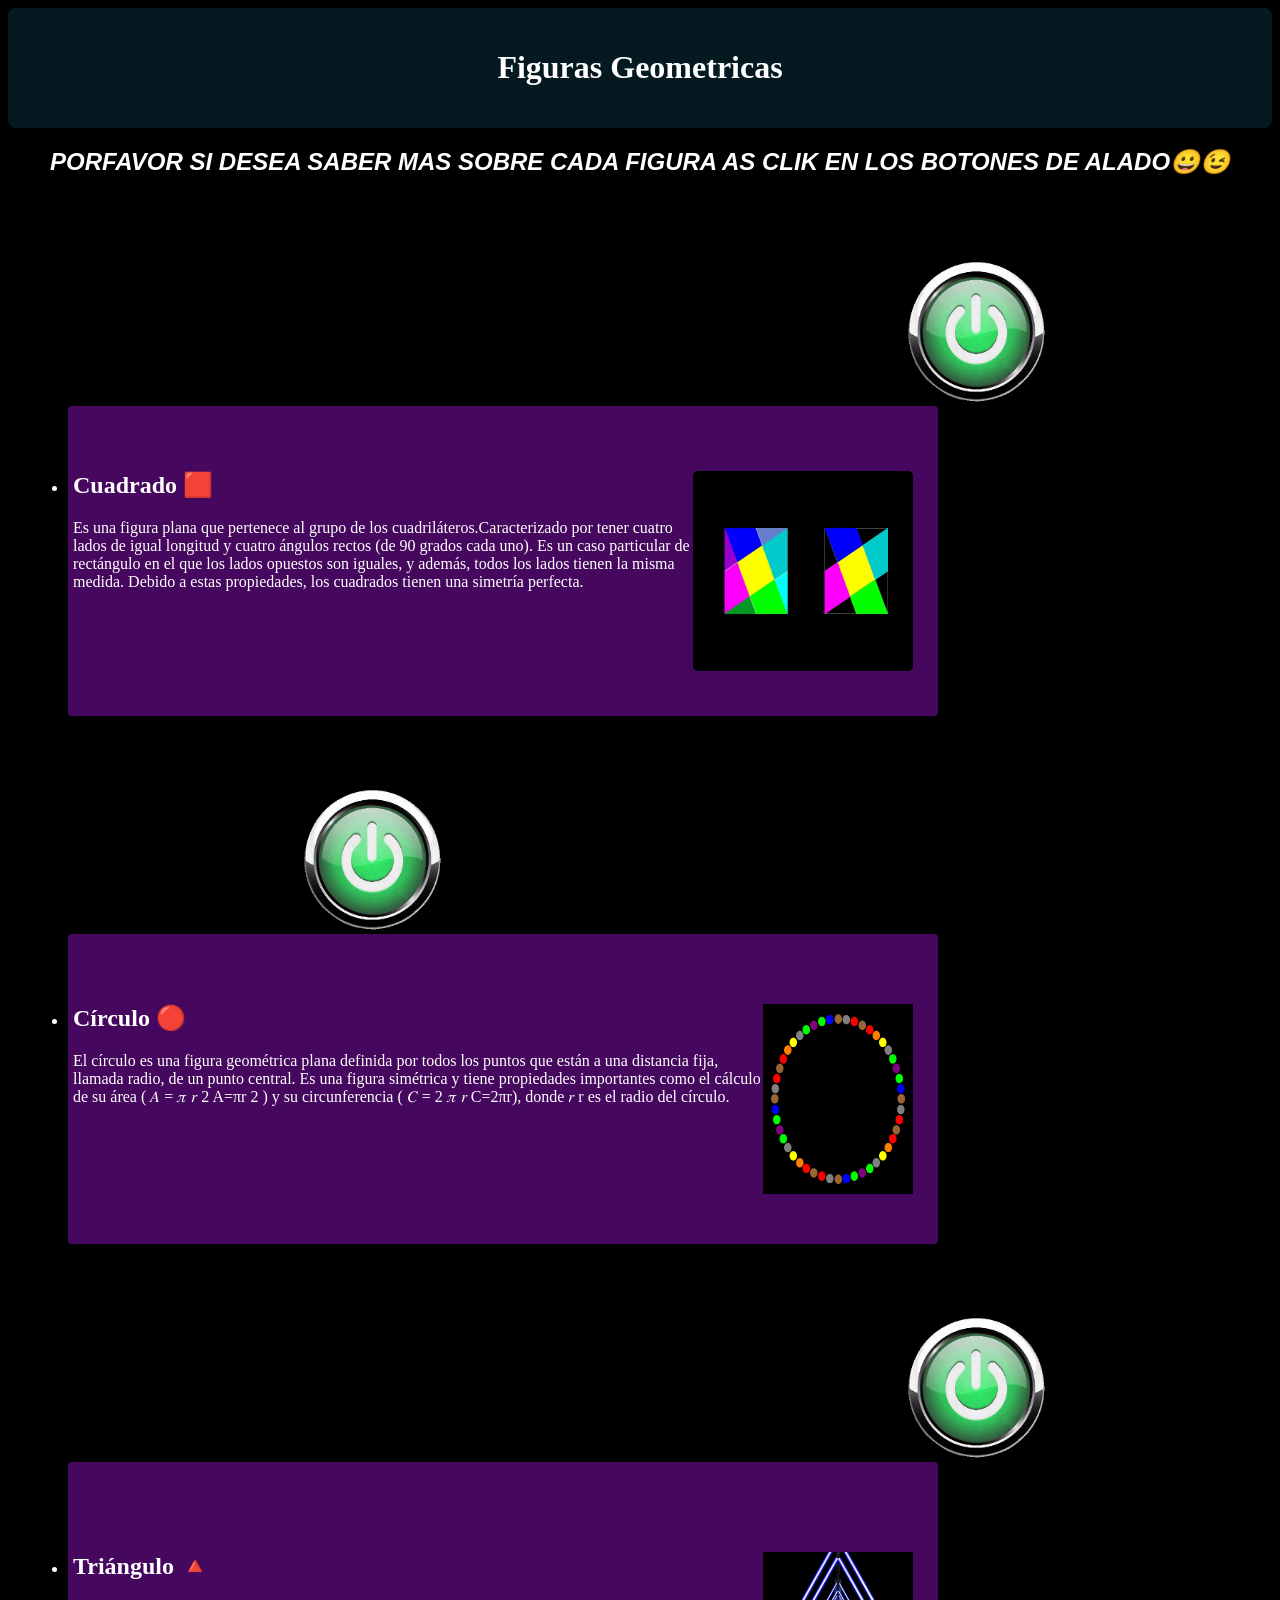
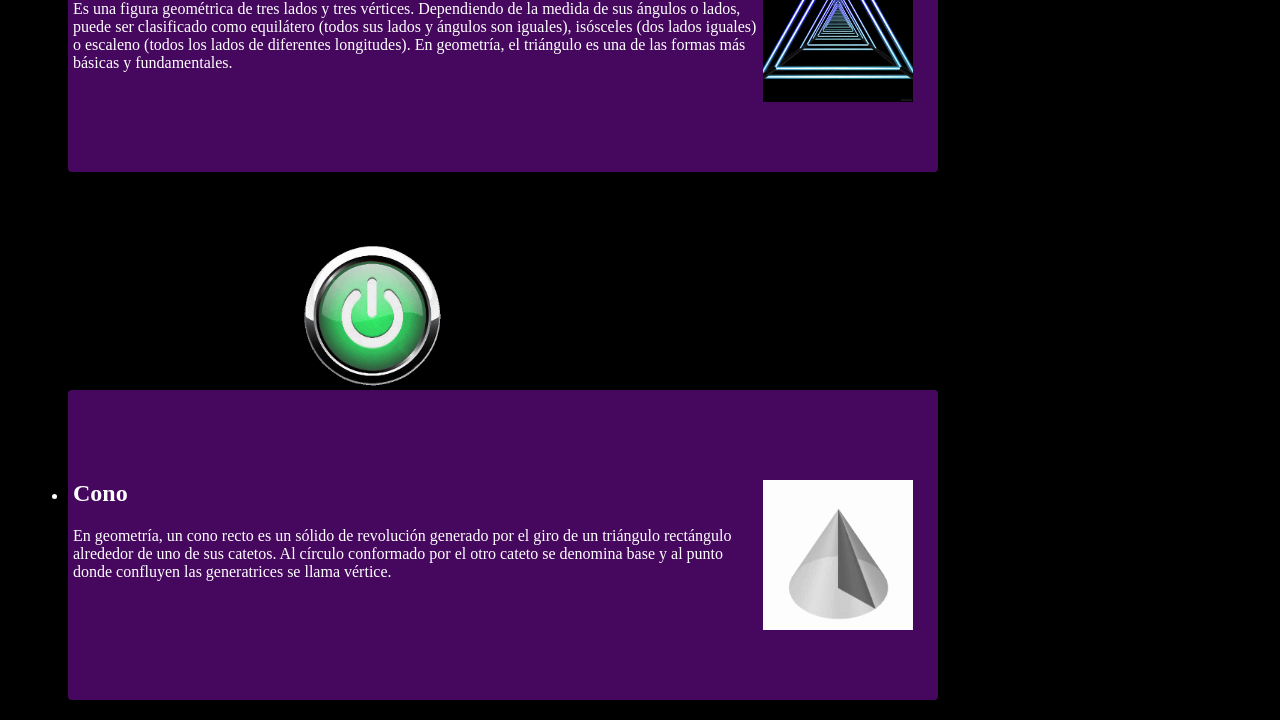
<file: index.html>
<html>

<head>
    <meta charset="UTF-8">
    <meta name="viewport" content="width=device-width, initial-scale=1.0">
    <title>Figuras Geométricas</title>
    <link rel="icon" href="sos.ico" type="image/x-icon">
    <link rel="stylesheet" href="estil.css">
</head>


<body>


    <header>
        <div class="pri">
            <h1>
                <center>Figuras Geometricas</center>
                <h1>
        </div>
        <b><i>
                <H2>
                    <CENTER>PORFAVOR SI DESEA SABER MAS SOBRE CADA FIGURA AS CLIK EN LOS BOTONES DE ALADO😀😉</CENTER>
                </H2>
            </i></b>
    </header>
    <nav>
        <ul>
            <a href="cu.html">
                <img src="este.gif" alt="Otra imagen adicional" class="img"></a>
            <li>
                <div class="las">
                    <h2>Cuadrado 🟥
                        <img src="cuad.gif" alt="Descripción de la imagen"
                            style="width: 220px; height: 200px; float: right;; margin-right: 20px;">
                    </h2>
                    Es una figura plana que pertenece al grupo de los cuadriláteros.Caracterizado por tener cuatro
                    lados
                    de igual longitud y cuatro ángulos rectos (de 90 grados cada
                    uno). Es un caso particular de rectángulo en el que los lados opuestos son iguales, y además,
                    todos los lados tienen la misma medida. Debido a estas propiedades, los cuadrados tienen una
                    simetría perfecta.
                </div>
                <a href="circu.html">
                    <img src="este.gif" alt="Otra imagen adicional" class="img-adicional"></a>
            </li>
            <li>
                <div class="lam">
                    <h2>Círculo 🔴
                        <img src="cir.gif" alt="Descripción de la imagen"
                            style="width: 150px; height: 190px; float: right ;;; margin-right: 20px;">
                    </h2>
                    <p>El círculo es una figura geométrica plana definida por todos los puntos que están a una
                        distancia
                        fija, llamada radio, de un punto central. Es una figura simétrica y tiene propiedades
                        importantes
                        como el cálculo de su área (
                        𝐴
                        =
                        𝜋
                        𝑟
                        2
                        A=πr
                        2
                        ) y su circunferencia (
                        𝐶
                        =
                        2
                        𝜋
                        𝑟
                        C=2πr), donde
                        𝑟
                        r es el radio del círculo.
                    </p>
                </div>
                <a href="tri.html">
                    <img src="este.gif" alt="Otra imagen adicional" class="img"></a>
            </li>
            <li>
                <div class="los">
                    <h2>Triángulo 🔺
                        <img src="tri.gif" alt="Descripción de la imagen"
                            style="width: 150px; height: 150px; float: right;; margin-right: 20px;">
                    </h2>
                    <p>
                        Es una figura geométrica de tres lados y tres vértices. Dependiendo de la medida de
                        sus ángulos o lados, puede ser clasificado como equilátero (todos sus lados y ángulos
                        son iguales), isósceles (dos lados iguales) o escaleno (todos los lados de diferentes
                        longitudes). En geometría, el triángulo es una de las formas más básicas y fundamentales.
                    </p>
                </div>
                <a href="conito.html">
                    <img src="este.gif" alt="Otra imagen adicional" class="img-adicional"></a>
            </li>
            <li>
                <div class="los">
                    <h2>Cono
                        <img src="conito.gif" alt="Descripción de la imagen"
                            style="width: 150px; height: 150px; float: right;; margin-right: 20px;">
                    </h2>
                    <p>
                        En geometría, un cono recto es un sólido de revolución generado por el giro de un triángulo
                        rectángulo alrededor de uno de sus catetos. Al círculo conformado por el otro cateto se denomina
                        base y al punto donde confluyen las generatrices se llama vértice.
                    </p>
                </div>
            </li>
        </ul>
    </nav>
</body>

</html>
</file>
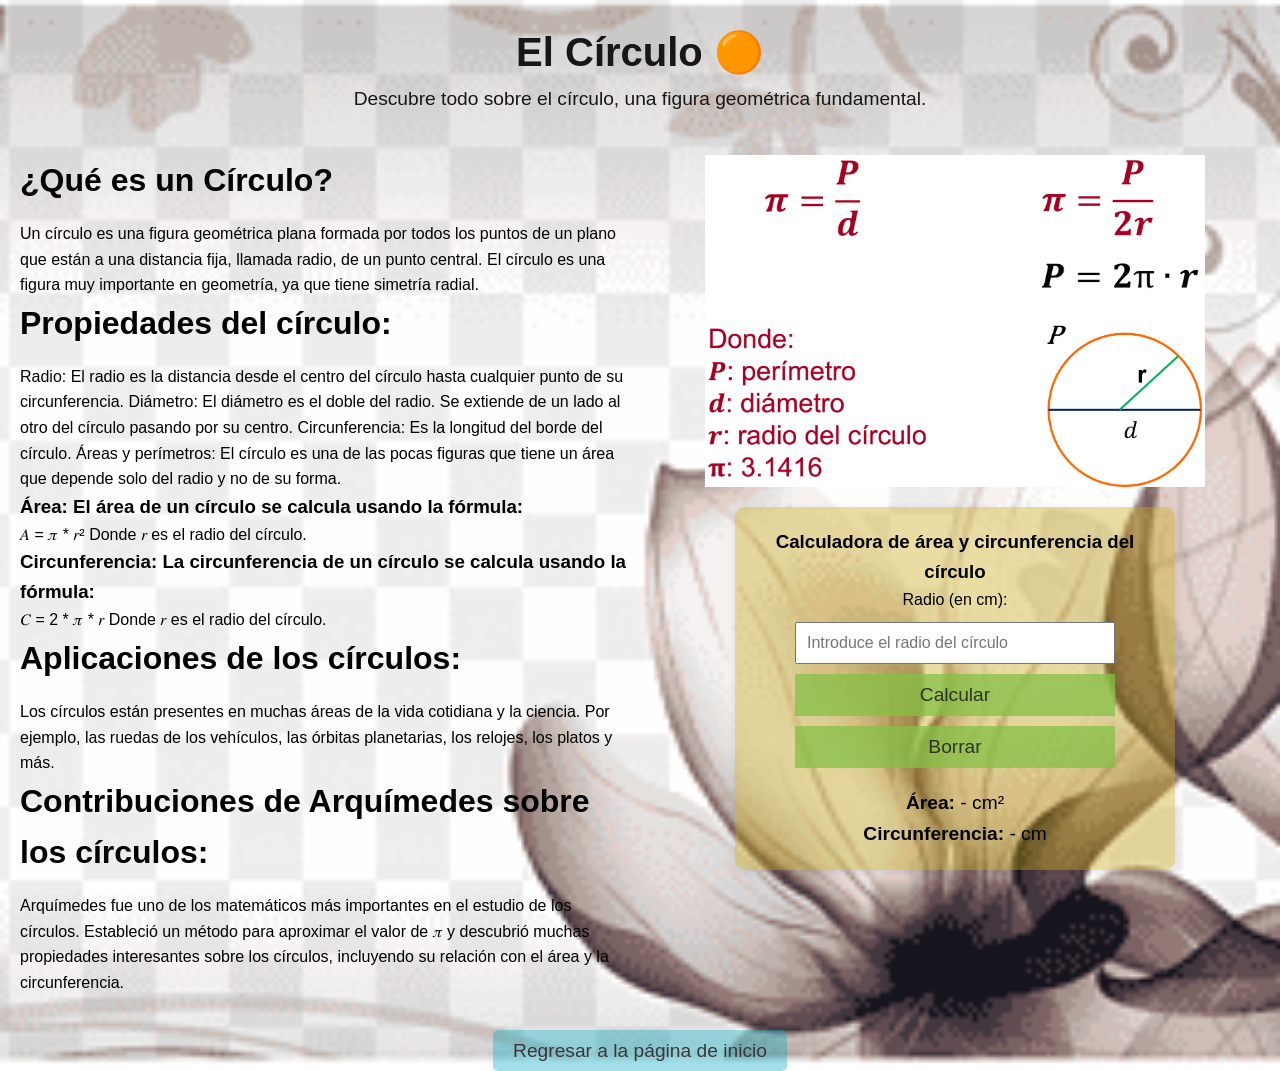
<file: circu.html>
<html>

<head>
    <meta>
    <meta name="viewport" content="width=device-width, initial-scale=1.0">
    <title>El Círculo</title>
    <link rel="icon" href="sos.ico" type="image/x-icon">
    <link rel="stylesheet" href="cero.css">
    <style>
        body {
            color: black;
        }
    </style>
</head>

<body>
    <header>
        <h1>El Círculo 🟠</h1>
        <p>Descubre todo sobre el círculo, una figura geométrica fundamental.</p>
    </header>
    <div class="contenido">
        <section class="texto">
            <h2>¿Qué es un Círculo?</h2>
            Un círculo es una figura geométrica plana formada por todos los puntos de un plano que están a una distancia
            fija, llamada radio, de un punto central. El círculo es una figura muy importante en geometría, ya que tiene
            simetría radial.
            <h2>Propiedades del círculo:</h2>
            Radio: El radio es la distancia desde el centro del círculo hasta cualquier punto de su circunferencia.
            Diámetro: El diámetro es el doble del radio. Se extiende de un lado al otro del círculo pasando por su
            centro.
            Circunferencia: Es la longitud del borde del círculo.
            Áreas y perímetros: El círculo es una de las pocas figuras que tiene un área que depende solo del radio y no
            de su forma.
            <h3>Área: El área de un círculo se calcula usando la fórmula:</h3>
            𝐴 = 𝜋 * 𝑟²
            Donde 𝑟 es el radio del círculo.
            <h3>Circunferencia: La circunferencia de un círculo se calcula usando la fórmula:</h3>
            𝐶 = 2 * 𝜋 * 𝑟
            Donde 𝑟 es el radio del círculo.
            <h2>Aplicaciones de los círculos:</h2>
            Los círculos están presentes en muchas áreas de la vida cotidiana y la ciencia. Por ejemplo, las ruedas de
            los vehículos, las órbitas planetarias, los relojes, los platos y más.
            <h2>Contribuciones de Arquímedes sobre los círculos:</h2>
            Arquímedes fue uno de los matemáticos más importantes en el estudio de los círculos. Estableció un método
            para aproximar el valor de 𝜋 y descubrió muchas propiedades interesantes sobre los círculos, incluyendo su
            relación con el área y la circunferencia.
        </section>
        <section class="imagen-y-calculadora">
            <div class="imagen">
                <img src="pi.png" alt="Círculo" style="width: 150%; max-width: 500px;">
            </div>
            <div class="calculadora">
                <h3>Calculadora de área y circunferencia del círculo</h3>
                <label for="radio">Radio (en cm):</label>
                <input type="number" id="radio" placeholder="Introduce el radio del círculo">
                <button onclick="calcular()">Calcular</button>
                <button onclick="borrarCampos()">Borrar</button>
                <div id="resultados">
                    <p><strong>Área:</strong> <span id="area">-</span> cm²</p>
                    <p><strong>Circunferencia:</strong> <span id="circunferencia">-</span> cm</p>
                </div>
            </div>
        </section>
    </div>
    <div class="boton-regreso">
        <a href="deverr.html" class="regresar-btn">Regresar a la página de inicio</a>
    </div>
    <script src="lov.js"></script>
</body>

</html>
</file>
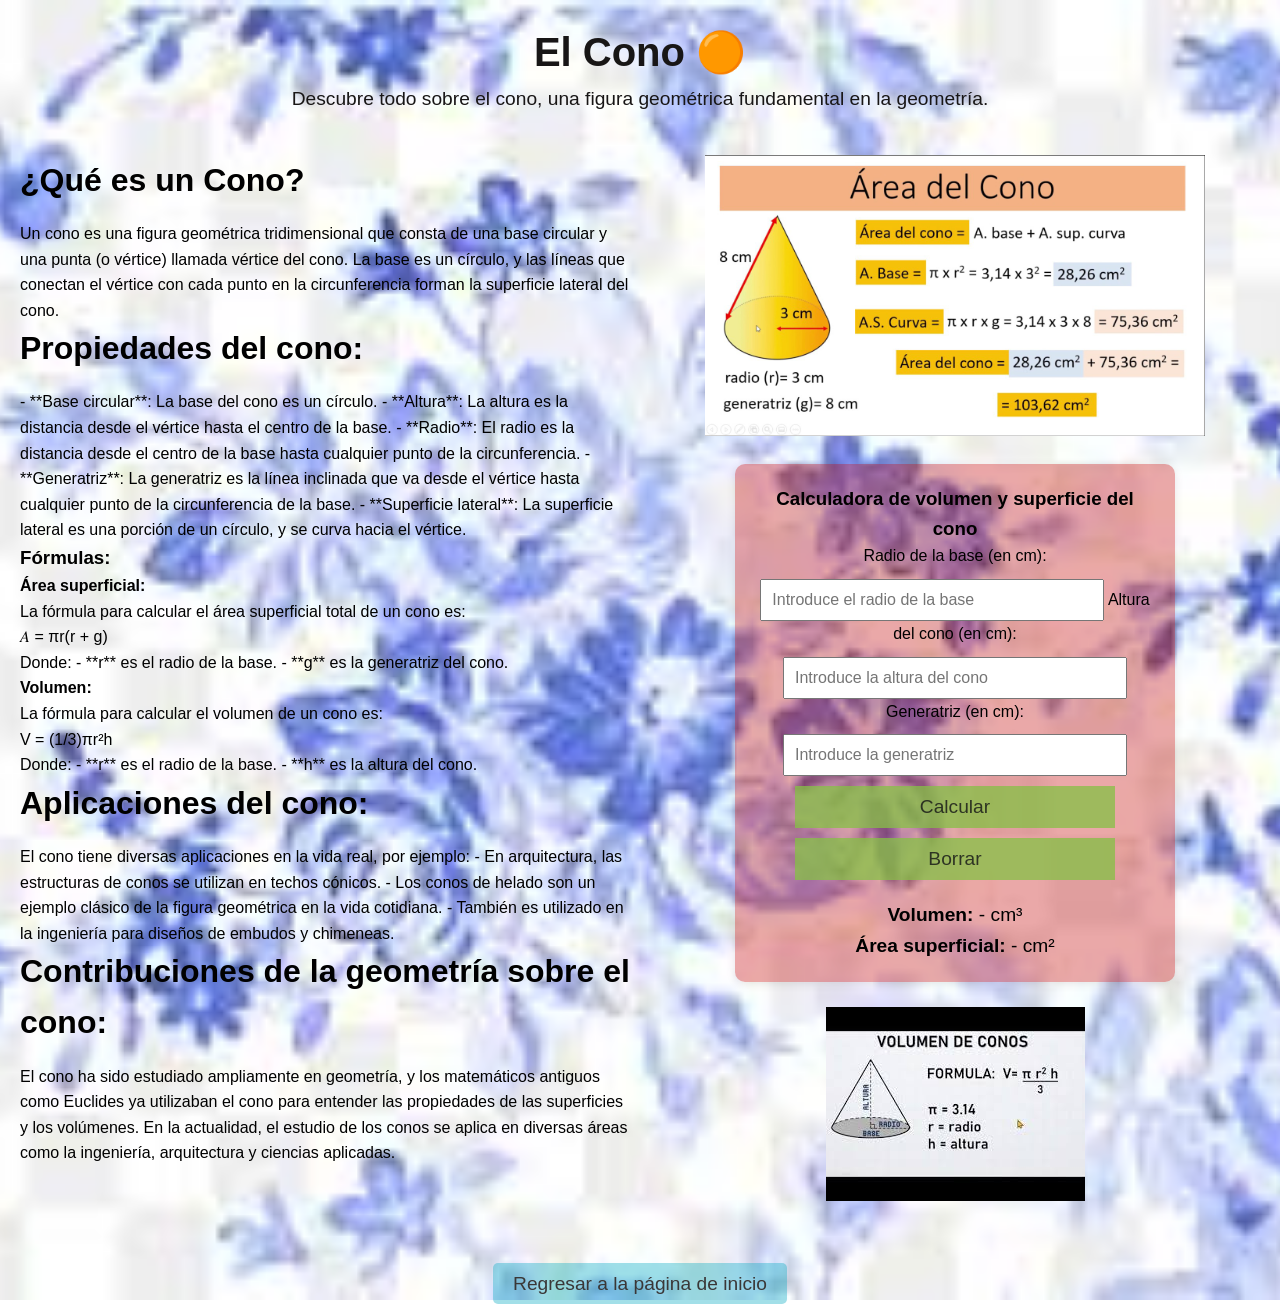
<file: conito.html>
<!DOCTYPE html>
<html lang="es">

<head>
    <meta charset="UTF-8">
    <meta name="viewport" content="width=device-width, initial-scale=1.0">
    <title>El Cono</title>
    <link rel="stylesheet" href="ee.css">
</head>

<body>
    <header>
        <h1>El Cono 🟠</h1>
        <p>Descubre todo sobre el cono, una figura geométrica fundamental en la geometría.</p>
    </header>

    <div class="contenido">
        <section class="texto">
            <h2>¿Qué es un Cono?</h2>
            Un cono es una figura geométrica tridimensional que consta de una base circular y una punta (o vértice)
            llamada vértice del cono. La base es un círculo, y las líneas que conectan el vértice con cada punto en la
            circunferencia forman la superficie lateral del cono.

            <h2>Propiedades del cono:</h2>
            - **Base circular**: La base del cono es un círculo.
            - **Altura**: La altura es la distancia desde el vértice hasta el centro de la base.
            - **Radio**: El radio es la distancia desde el centro de la base hasta cualquier punto de la circunferencia.
            - **Generatriz**: La generatriz es la línea inclinada que va desde el vértice hasta cualquier punto de la
            circunferencia de la base.
            - **Superficie lateral**: La superficie lateral es una porción de un círculo, y se curva hacia el vértice.

            <h3>Fórmulas:</h3>
            <h4>Área superficial:</h4>
            La fórmula para calcular el área superficial total de un cono es:
            <p>𝐴 = πr(r + g)</p>
            Donde:
            - **r** es el radio de la base.
            - **g** es la generatriz del cono.

            <h4>Volumen:</h4>
            La fórmula para calcular el volumen de un cono es:
            <p>V = (1/3)πr²h</p>
            Donde:
            - **r** es el radio de la base.
            - **h** es la altura del cono.

            <h2>Aplicaciones del cono:</h2>
            El cono tiene diversas aplicaciones en la vida real, por ejemplo:
            - En arquitectura, las estructuras de conos se utilizan en techos cónicos.
            - Los conos de helado son un ejemplo clásico de la figura geométrica en la vida cotidiana.
            - También es utilizado en la ingeniería para diseños de embudos y chimeneas.

            <br>
            <h2>Contribuciones de la geometría sobre el cono:</h2>
            El cono ha sido estudiado ampliamente en geometría, y los matemáticos antiguos como Euclides ya utilizaban
            el cono para entender las propiedades de las superficies y los volúmenes.

            En la actualidad, el estudio de los conos se aplica en diversas áreas como la ingeniería, arquitectura y
            ciencias aplicadas.

        </section>

        <section class="imagen-y-calculadora">
            <div class="imagen">
                <img src="area.jpg" alt="Cono" style="width: 150%; max-width: 500px;">
            </div>

            <div class="calculadora">
                <h3>Calculadora de volumen y superficie del cono</h3>
                <label for="radio">Radio de la base (en cm):</label>
                <input type="number" id="radio" placeholder="Introduce el radio de la base">

                <label for="altura">Altura del cono (en cm):</label>
                <input type="number" id="altura" placeholder="Introduce la altura del cono">

                <label for="generatriz">Generatriz (en cm):</label>
                <input type="number" id="generatriz" placeholder="Introduce la generatriz">
                <button onclick="calcularCono()">Calcular</button>
                <button onclick="borrarCampos()">Borrar</button>
                <div id="resultados">
                    <p><strong>Volumen:</strong> <span id="volumen">-</span> cm³</p>
                    <p><strong>Área superficial:</strong> <span id="area">-</span> cm²</p>
                </div>
            </div>

            <br>
            <div class="imagen">
                <img src="volumen.jpg" alt="Cono" style="width: 100%; max-width: 400px;">
            </div>
        </section>
    </div>

    <div class="boton-regreso">
        <a href="deverr.html" class="regresar-btn">Regresar a la página de inicio</a>
    </div>

    <script src="seeee.js"></script>
</body>

</html>
</file>
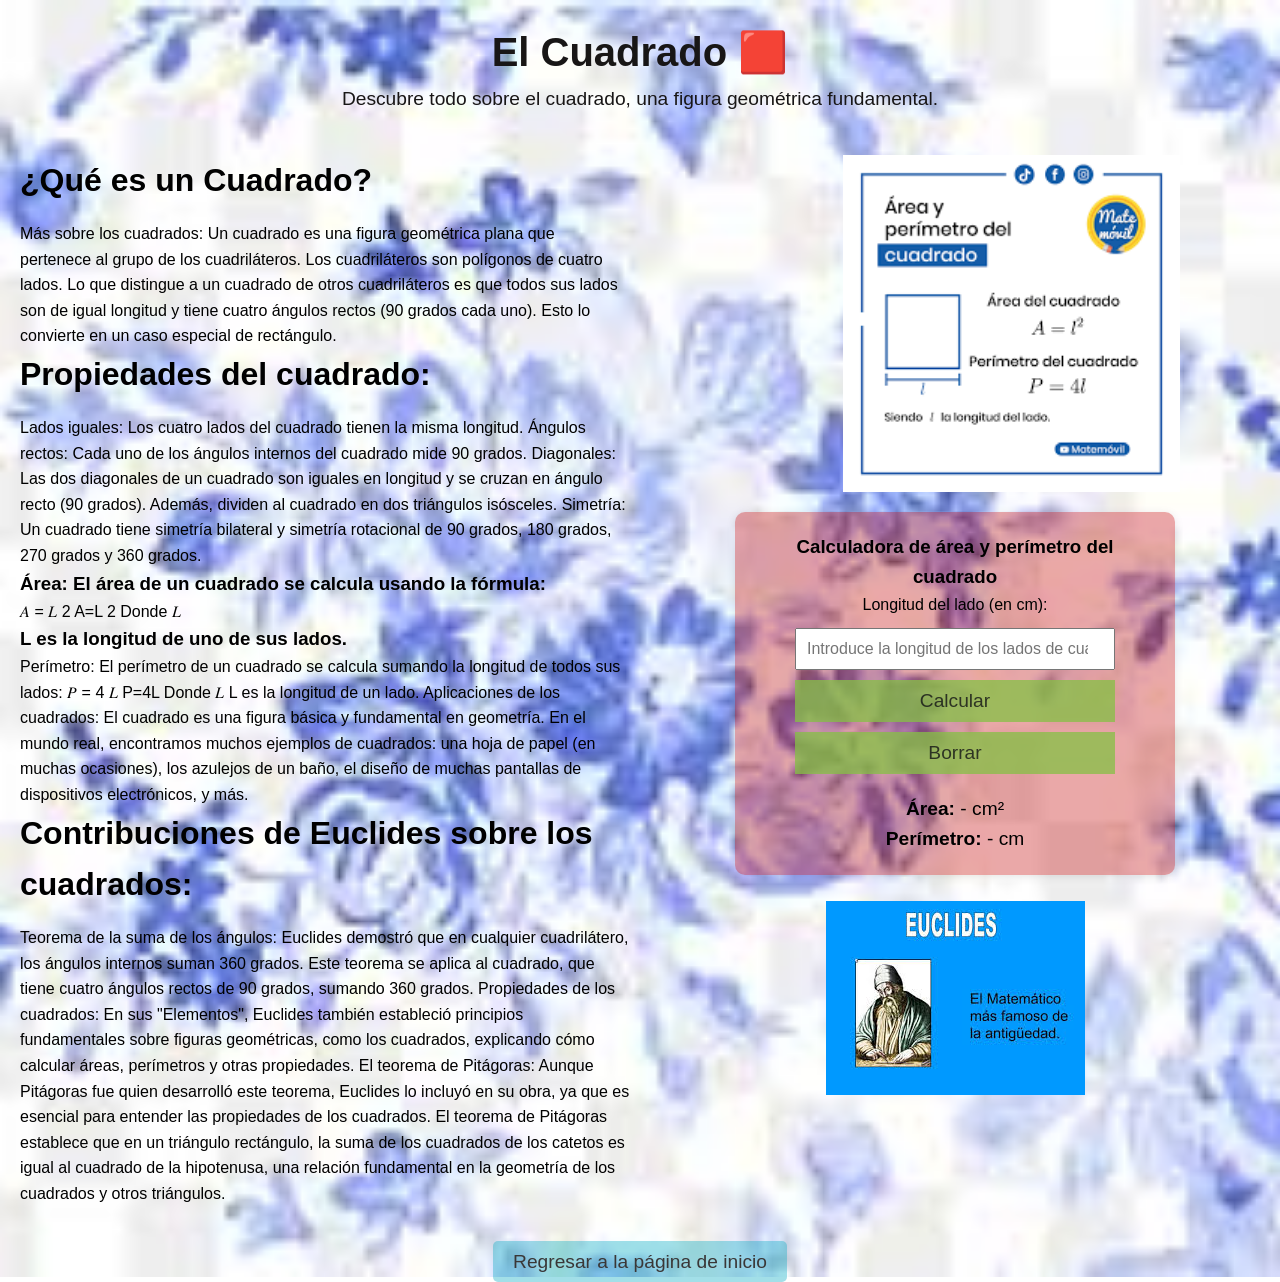
<file: cu.html>
<html>

<head>
    <meta charset="UTF-8">
    <meta name="viewport" content="width=device-width, initial-scale=1.0">
    <title>El Cuadrado</title>
    <link rel="stylesheet" href="ee.css">
</head>


<body>
    <header>
        <h1>
            <h1>El Cuadrado 🟥</h1>
            <p>Descubre todo sobre el cuadrado, una figura geométrica fundamental.</p>
    </header>

    <div class="contenido">
        <section class="texto">
            <h2>¿Qué es un Cuadrado?</h2>
            Más sobre los cuadrados:
            Un cuadrado es una figura geométrica plana que pertenece al grupo de los cuadriláteros. Los
            cuadriláteros son polígonos de cuatro lados. Lo que distingue a un cuadrado de otros cuadriláteros
            es
            que todos sus lados son de igual longitud y tiene cuatro ángulos rectos (90 grados cada uno). Esto
            lo
            convierte en un caso especial de rectángulo.

            <h2>Propiedades del cuadrado:</h2>
            Lados iguales: Los cuatro lados del cuadrado tienen la misma longitud.
            Ángulos rectos: Cada uno de los ángulos internos del cuadrado mide 90 grados.
            Diagonales: Las dos diagonales de un cuadrado son iguales en longitud y se cruzan en ángulo recto (90
            grados). Además, dividen al cuadrado en dos triángulos isósceles.
            Simetría: Un cuadrado tiene simetría bilateral y simetría rotacional de 90 grados, 180 grados, 270
            grados y 360 grados.
            <h3>Área: El área de un cuadrado se calcula usando la fórmula:</h3>
            𝐴
            =
            𝐿
            2
            A=L
            2

            Donde
            𝐿
            <h3>L es la longitud de uno de sus lados.</h3>
            Perímetro: El perímetro de un cuadrado se calcula sumando la longitud de todos sus lados:
            𝑃
            =
            4
            𝐿
            P=4L
            Donde
            𝐿
            L es la longitud de un lado.
            Aplicaciones de los cuadrados:
            El cuadrado es una figura básica y fundamental en geometría.
            En el mundo real, encontramos muchos ejemplos de cuadrados: una hoja de papel (en muchas ocasiones), los
            azulejos de un baño, el diseño de muchas pantallas de dispositivos electrónicos, y más.
            <br>
            <h2>Contribuciones de Euclides sobre los cuadrados:</h2>
            Teorema de la suma de los ángulos: Euclides demostró que en cualquier cuadrilátero, los ángulos internos
            suman 360 grados. Este teorema se aplica al cuadrado, que tiene cuatro ángulos rectos de 90 grados,
            sumando
            360 grados.

            Propiedades de los cuadrados: En sus "Elementos", Euclides también estableció principios fundamentales
            sobre
            figuras geométricas, como los cuadrados, explicando cómo calcular áreas, perímetros y otras propiedades.

            El teorema de Pitágoras: Aunque Pitágoras fue quien desarrolló este teorema, Euclides lo incluyó en su
            obra,
            ya que es esencial para entender las propiedades de los cuadrados. El teorema de Pitágoras establece que
            en
            un triángulo rectángulo, la suma de los cuadrados de los catetos es igual al cuadrado de la hipotenusa,
            una
            relación fundamental en la geometría de los cuadrados y otros triángulos.
            </ul>

        </section>

        <section class="imagen-y-calculadora">
            <div class="imagen">
                <img src="uno.png" alt="Cuadrado" style="width: 150%; max-width: 500px;">
            </div>

            <div class="calculadora">
                <h3>Calculadora de área y perímetro del cuadrado</h3>
                <label for="lado">Longitud del lado (en cm):</label>
                <input type="number" id="lado" placeholder="Introduce la longitud de los lados de cuadrado ">

                <button onclick="calcular()">Calcular</button>
                <button onclick="borrarCampos()">Borrar</button>

                <div id="resultados">
                    <p><strong>Área:</strong> <span id="area">-</span> cm²</p>
                    <p><strong>Perímetro:</strong> <span id="perimetro">-</span> cm</p>
                </div>
            </div>
            <br>
            <div class="imagen">
                <img src="dos.jpg" alt="Cuadrado" style="width: 100%; max-width: 400px;">
            </div>
        </section>
    </div>
    <div class="boton-regreso">
        <a href="deverr.html" class="regresar-btn">Regresar a la página de inicio</a>
    </div>

    </div>

    </h1>
    <script src="scrip.js"></script>
</body>

</html>
</file>
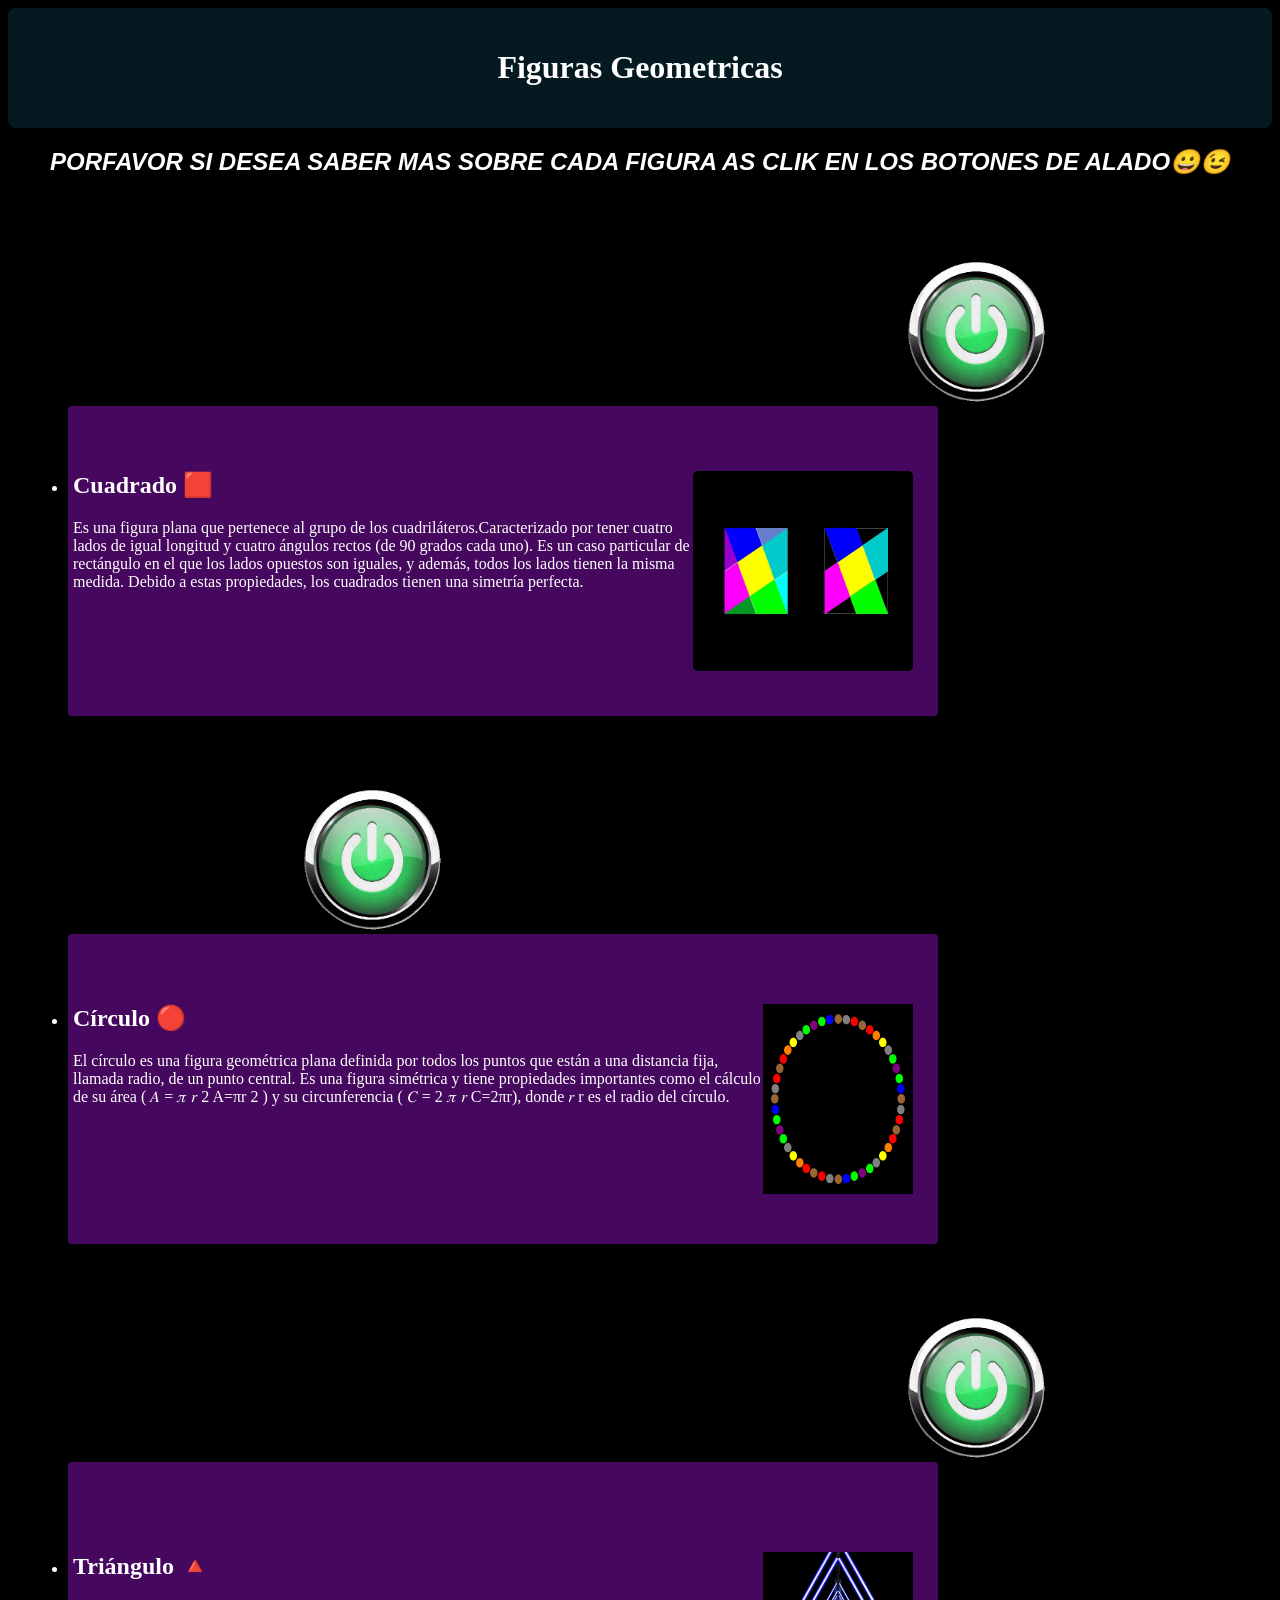
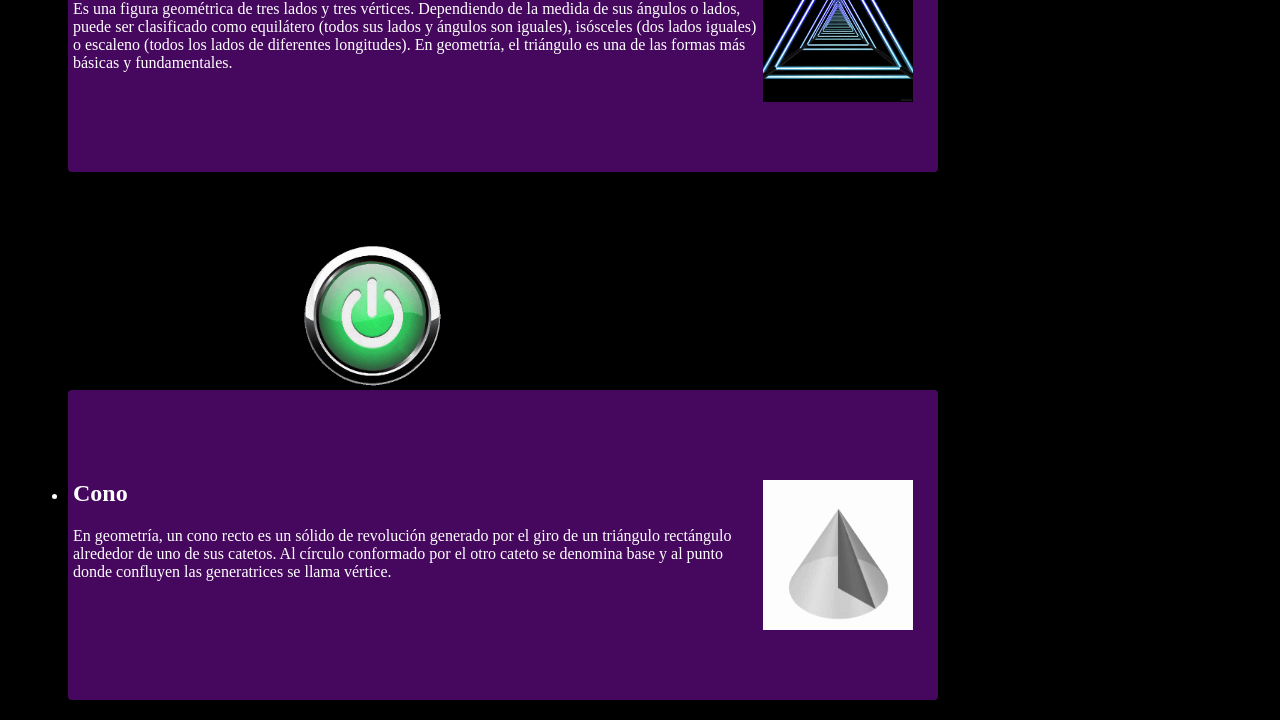
<file: deverr.html.html>
<html>

<head>
    <meta charset="UTF-8">
    <meta name="viewport" content="width=device-width, initial-scale=1.0">
    <title>Figuras Geométricas</title>
    <link rel="icon" href="sos.ico" type="image/x-icon">
    <link rel="stylesheet" href="estil.css">
</head>


<body>


    <header>
        <div class="pri">
            <h1>
                <center>Figuras Geometricas</center>
                <h1>
        </div>
        <b><i>
                <H2>
                    <CENTER>PORFAVOR SI DESEA SABER MAS SOBRE CADA FIGURA AS CLIK EN LOS BOTONES DE ALADO😀😉</CENTER>
                </H2>
            </i></b>
    </header>
    <nav>
        <ul>
            <a href="cu.html">
                <img src="este.gif" alt="Otra imagen adicional" class="img"></a>
            <li>
                <div class="las">
                    <h2>Cuadrado 🟥
                        <img src="cuad.gif" alt="Descripción de la imagen"
                            style="width: 220px; height: 200px; float: right;; margin-right: 20px;">
                    </h2>
                    Es una figura plana que pertenece al grupo de los cuadriláteros.Caracterizado por tener cuatro
                    lados
                    de igual longitud y cuatro ángulos rectos (de 90 grados cada
                    uno). Es un caso particular de rectángulo en el que los lados opuestos son iguales, y además,
                    todos los lados tienen la misma medida. Debido a estas propiedades, los cuadrados tienen una
                    simetría perfecta.
                </div>
                <a href="circu.html">
                    <img src="este.gif" alt="Otra imagen adicional" class="img-adicional"></a>
            </li>
            <li>
                <div class="lam">
                    <h2>Círculo 🔴
                        <img src="cir.gif" alt="Descripción de la imagen"
                            style="width: 150px; height: 190px; float: right ;;; margin-right: 20px;">
                    </h2>
                    <p>El círculo es una figura geométrica plana definida por todos los puntos que están a una
                        distancia
                        fija, llamada radio, de un punto central. Es una figura simétrica y tiene propiedades
                        importantes
                        como el cálculo de su área (
                        𝐴
                        =
                        𝜋
                        𝑟
                        2
                        A=πr
                        2
                        ) y su circunferencia (
                        𝐶
                        =
                        2
                        𝜋
                        𝑟
                        C=2πr), donde
                        𝑟
                        r es el radio del círculo.
                    </p>
                </div>
                <a href="tri.html">
                    <img src="este.gif" alt="Otra imagen adicional" class="img"></a>
            </li>
            <li>
                <div class="los">
                    <h2>Triángulo 🔺
                        <img src="tri.gif" alt="Descripción de la imagen"
                            style="width: 150px; height: 150px; float: right;; margin-right: 20px;">
                    </h2>
                    <p>
                        Es una figura geométrica de tres lados y tres vértices. Dependiendo de la medida de
                        sus ángulos o lados, puede ser clasificado como equilátero (todos sus lados y ángulos
                        son iguales), isósceles (dos lados iguales) o escaleno (todos los lados de diferentes
                        longitudes). En geometría, el triángulo es una de las formas más básicas y fundamentales.
                    </p>
                </div>
                <a href="conito.html">
                    <img src="este.gif" alt="Otra imagen adicional" class="img-adicional"></a>
            </li>
            <li>
                <div class="los">
                    <h2>Cono 
                        <img src="conito.gif" alt="Descripción de la imagen"
                            style="width: 150px; height: 150px; float: right;; margin-right: 20px;">
                    </h2>
                    <p>
                        En geometría, un cono recto es un sólido de revolución generado por el giro de un triángulo rectángulo alrededor de uno de sus catetos. Al círculo conformado por el otro cateto se denomina base y al punto donde confluyen las generatrices se llama vértice.
                    </p>
                </div>
            </li>
        </ul>
    </nav>
</body>

</html>
</file>
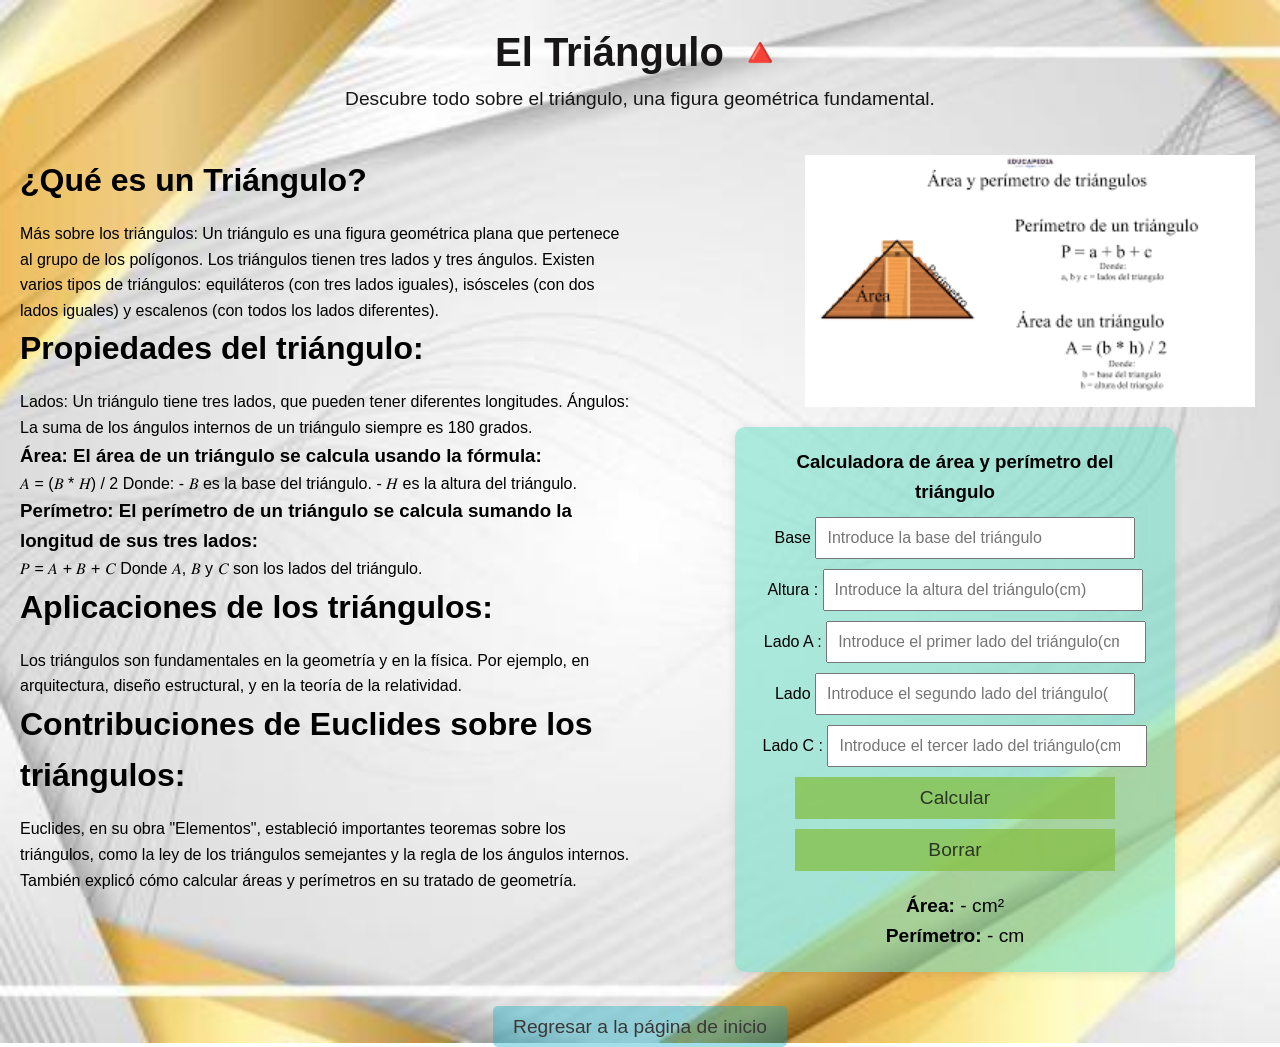
<file: tri.html>
<html>

<head>
    <meta charset="UTF-8">
    <meta name="viewport" content="width=device-width, initial-scale=1.0">
    <title>El Triángulo</title>
    <link rel="icon" href="sos.ico" type="image/x-icon">
    <link rel="stylesheet" href="seis.css">
</head>

<body>
    <header>
        <h1>El Triángulo 🔺</h1>
        <p>Descubre todo sobre el triángulo, una figura geométrica fundamental.</p>
    </header>

    <div class="contenido">
        <section class="texto">
            <h2>¿Qué es un Triángulo?</h2>
            Más sobre los triángulos:
            Un triángulo es una figura geométrica plana que pertenece al grupo de los polígonos. Los triángulos tienen
            tres lados y tres ángulos. Existen varios tipos de triángulos: equiláteros (con tres lados iguales),
            isósceles (con dos lados iguales) y escalenos (con todos los lados diferentes).

            <h2>Propiedades del triángulo:</h2>
            Lados: Un triángulo tiene tres lados, que pueden tener diferentes longitudes.
            Ángulos: La suma de los ángulos internos de un triángulo siempre es 180 grados.
            <h3>Área: El área de un triángulo se calcula usando la fórmula:</h3>
            𝐴 = (𝐵 * 𝐻) / 2
            Donde:
            - 𝐵 es la base del triángulo.
            - 𝐻 es la altura del triángulo.

            <h3>Perímetro: El perímetro de un triángulo se calcula sumando la longitud de sus tres lados:</h3>
            𝑃 = 𝐴 + 𝐵 + 𝐶
            Donde 𝐴, 𝐵 y 𝐶 son los lados del triángulo.
            <h2>Aplicaciones de los triángulos:</h2>
            Los triángulos son fundamentales en la geometría y en la física. Por ejemplo, en arquitectura, diseño
            estructural, y en la teoría de la relatividad.

            <h2>Contribuciones de Euclides sobre los triángulos:</h2>
            Euclides, en su obra "Elementos", estableció importantes teoremas sobre los triángulos, como la ley de los
            triángulos semejantes y la regla de los ángulos internos. También explicó cómo calcular áreas y perímetros
            en su tratado de geometría.
        </section>

        <section class="imagen-y-calculadora">
            <div class="imagen">
                <img src="calcul.png" alt="Triángulo" style="width: 150%; max-width: 500px;">
            </div>

            <div class="calculadora">
                <h3>Calculadora de área y perímetro del triángulo</h3>
                <label for="base">Base
                    <input type="number" id="base" placeholder="Introduce la base del triángulo">

                    <label for="altura">Altura :</label>
                    <input type="number" id="altura" placeholder="Introduce la altura del triángulo(cm)">

                    <label for="ladoA">Lado A :
                        <input type="number" id="ladoA" placeholder="Introduce el primer lado del triángulo(cm)">

                        <label for="ladoB">Lado
                            <input type="number" id="ladoB" placeholder="Introduce el segundo lado del triángulo(CM)">

                            <label for="ladoC">Lado C :</label>
                            <input type="number" id="ladoC" placeholder="Introduce el tercer lado del triángulo(cm)">
                            <button onclick="calcular()">Calcular</button>
                            <button onclick="borrarCampos()">Borrar</button>
                            <div id="resultados">
                                <p><strong>Área:</strong> <span id="area">-</span> cm²</p>
                                <p><strong>Perímetro:</strong> <span id="perimetro">-</span> cm</p>
                            </div>

            </div>
        </section>
    </div>
    <div class="boton-regreso">
        <a href="deverr.html" class="regresar-btn">Regresar a la página de inicio</a>
    </div>

    <script src="sc.js"></script>
</body>

</html>
</file>
<file: estil.css>
body {
    background-color: black;
    color: white;
    font-family: Arial, sans-serif;
}

nav {
    margin: 20px;
}


.pri {
    background-color: #1f90bd2d;
    padding: 20px;
    border-radius: 8px;
    font-family: 'Lobster', cursive;
    ;
}


.las,
.lam,
.los {
    background-color: #45085e;
    margin: 8px 0;
    padding: 5px;
    border-radius: 4px;
    height: 300px;
    width: 860;
    align-content: center;
    font-family: 'Lobster', cursive;
    ;


}


.las img {
    width: 20px;
    height: 150px;
    border-radius: 5px;
}

.las p {
    font-size: 14px;
}


.las div {
    display: flex;
    justify-content: space-between;
    align-items: center;
}

.img-adicional {
    width: 150px;
    height: 150px;
    float: left;
    margin-left: 200px;
    margin-top: 60px;
    padding-left: 30px;
}

.img {
    width: 150px;
    height: 150px;
    float: right;
    margin-right: 200px;
    margin-top: 60px;
    padding-left: 30px;
}
</file>
<file: cero.css>
* {
    margin: 0;
    padding: 0;
}

body {
    font-family: Arial, sans-serif;
    line-height: 1.6;
    background-image: url('los.png');
    background-size: cover;
    background-position: center;
    background-repeat: no-repeat;

}

header {
    text-align: center;
    color: rgb(24, 22, 22);
    padding: 20px;
}

header h1 {
    font-size: 2.5rem;
}

header p {
    font-size: 1.2rem;
}

.contenido {
    display: flex;
    justify-content: space-between;
    padding: 20px;
}

.texto {
    flex: 1;
    padding-right: 20px;
}

.texto h2 {
    font-size: 2rem;
    margin-bottom: 15px;
}

.texto ul {
    list-style-type: square;
    padding-left: 20px;
}

.imagen-y-calculadora {
    flex: 1;
    display: flex;
    flex-direction: column;
    align-items: center;
}

.imagen {
    margin-bottom: 20px;
}

.calculadora {
    background-color: rgba(201, 167, 19, 0.384);
    padding: 20px;
    border-radius: 10px;
    box-shadow: 0 2px 10px rgba(0, 0, 0, 0.1);
    width: 100%;
    max-width: 400px;
    text-align: center;
}

.calculadora input {
    padding: 10px;
    margin-top: 10px;
    width: 80%;
    font-size: 1rem;
}

.calculadora button {
    padding: 10px 15px;
    margin-top: 10px;
    background-color: #87c046c2;
    color: rgba(21, 22, 22, 0.815);
    border: 5px;

    font-size: 1.2rem;
    width: 80%;
}

#resultados {
    margin-top: 20px;
    font-size: 1.2rem;
}

.boton-regreso {
    text-align: center;
    margin-top: 20px;
}

.boton-regreso a {

    padding: 10px 20px;
    font-size: 1.2rem;
    text-decoration: none;
    background-color: #0fadc262;
    color: rgb(58, 55, 55);
    border-radius: 5px;

}

.boton-regreso a:hover {
    background-color: #555;
}
</file>
<file: ee.css>
* {
    margin: 0;
    padding: 0;

}

body {
    font-family: Arial, sans-serif;
    line-height: 1.6;
    background-image: url('colo.jpg');
    background-size: cover;
    background-position: center;
    background-repeat: no-repeat;

}

header {
    text-align: center;
    color: rgb(24, 22, 22);
    padding: 20px;
}

header h1 {
    font-size: 2.5rem;
}

header p {
    font-size: 1.2rem;
}

.contenido {
    display: flex;
    justify-content: space-between;
    padding: 20px;
}

.texto {
    flex: 1;
    padding-right: 20px;
}

.texto h2 {
    font-size: 2rem;
    margin-bottom: 15px;
}

.texto ul {
    list-style-type: square;
    padding-left: 20px;
}

.imagen-y-calculadora {
    flex: 1;
    display: flex;
    flex-direction: column;
    align-items: center;
}

.imagen {
    margin-bottom: 20px;
}

.calculadora {
    background-color: rgba(196, 8, 8, 0.349);
    padding: 20px;
    border-radius: 10px;
    box-shadow: 0 2px 10px rgba(0, 0, 0, 0.1);
    width: 100%;
    max-width: 400px;
    text-align: center;
}

.calculadora input {
    padding: 10px;
    margin-top: 10px;
    width: 80%;
    font-size: 1rem;
}

.calculadora button {
    padding: 10px 15px;
    margin-top: 10px;
    background-color: #87c046c2;
    color: rgba(21, 22, 22, 0.815);
    border: 5px;

    font-size: 1.2rem;
    width: 80%;
}

#resultados {
    margin-top: 20px;
    font-size: 1.2rem;
}

.boton-regreso {
    text-align: center;
    margin-top: 20px;
}

.boton-regreso a {

    padding: 10px 20px;
    font-size: 1.2rem;
    text-decoration: none;
    background-color: #0fadc262;
    color: rgb(58, 55, 55);
    border-radius: 5px;

}

.boton-regreso a:hover {
    background-color: #555;
}
</file>
<file: seis.css>
* {
    margin: 0;
    padding: 0;

}

body {
    font-family: Arial, sans-serif;
    line-height: 1.6;
    background-image: url('trd.jpg');
    background-size: cover;
    background-position: center;
    background-repeat: no-repeat;

}

header {
    text-align: center;
    color: rgb(24, 22, 22);
    padding: 20px;
}

header h1 {
    font-size: 2.5rem;
}

header p {
    font-size: 1.2rem;
}

.contenido {
    display: flex;
    justify-content: space-between;
    padding: 20px;
}

.texto {
    flex: 1;
    padding-right: 20px;
}

.texto h2 {
    font-size: 2rem;
    margin-bottom: 15px;
}

.texto ul {
    list-style-type: square;
    padding-left: 20px;
}

.imagen-y-calculadora {
    flex: 1;
    display: flex;
    flex-direction: column;
    align-items: center;
}

.imagen {
    margin-bottom: 20px;
}

.calculadora {
    background-color: rgba(111, 223, 198, 0.562);
    padding: 20px;
    border-radius: 10px;
    box-shadow: 0 2px 10px rgba(0, 0, 0, 0.1);
    width: 100%;
    max-width: 400px;
    text-align: center;
}

.calculadora input {
    padding: 10px;
    margin-top: 10px;
    width: 80%;
    font-size: 1rem;
}

.calculadora button {
    padding: 10px 15px;
    margin-top: 10px;
    background-color: #87c046c2;
    color: rgba(21, 22, 22, 0.815);
    border: 5px;

    font-size: 1.2rem;
    width: 80%;
}

#resultados {
    margin-top: 20px;
    font-size: 1.2rem;
}

.boton-regreso {
    text-align: center;
    margin-top: 20px;
}

.boton-regreso a {

    padding: 10px 20px;
    font-size: 1.2rem;
    text-decoration: none;
    background-color: #0fadc262;
    color: rgb(58, 55, 55);
    border-radius: 5px;

}

.boton-regreso a:hover {
    background-color: #555;
}
</file>
